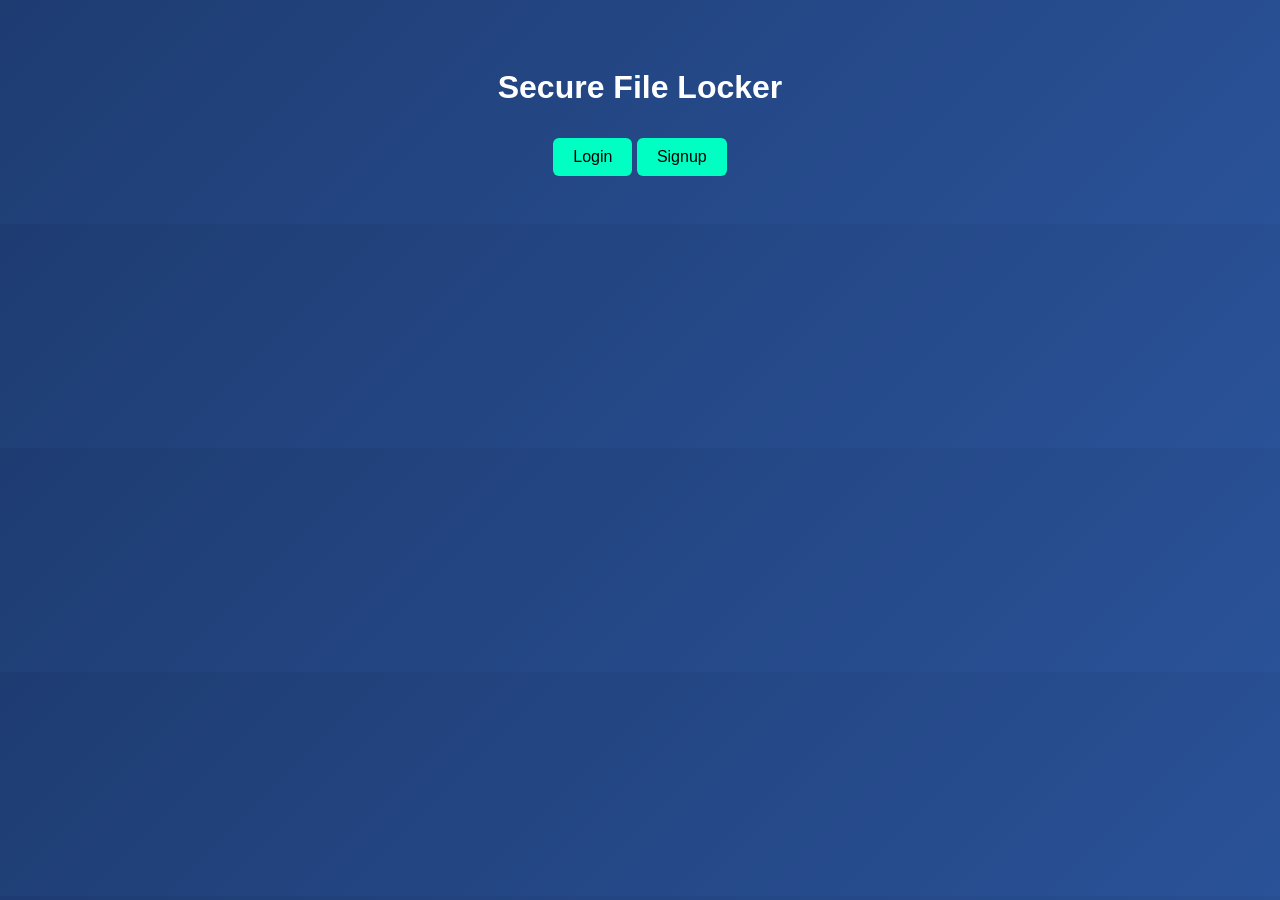
<file: templates/index.html>
<!DOCTYPE html>
<html>

<head>

<title>Secure File Locker</title>

<link rel="stylesheet" href="/static/style.css">

</head>

<body>

<h1>Secure File Locker</h1>

<a href="/login" class="btn">Login</a>

<a href="/signup" class="btn">Signup</a>

</body>

</html>
</file>
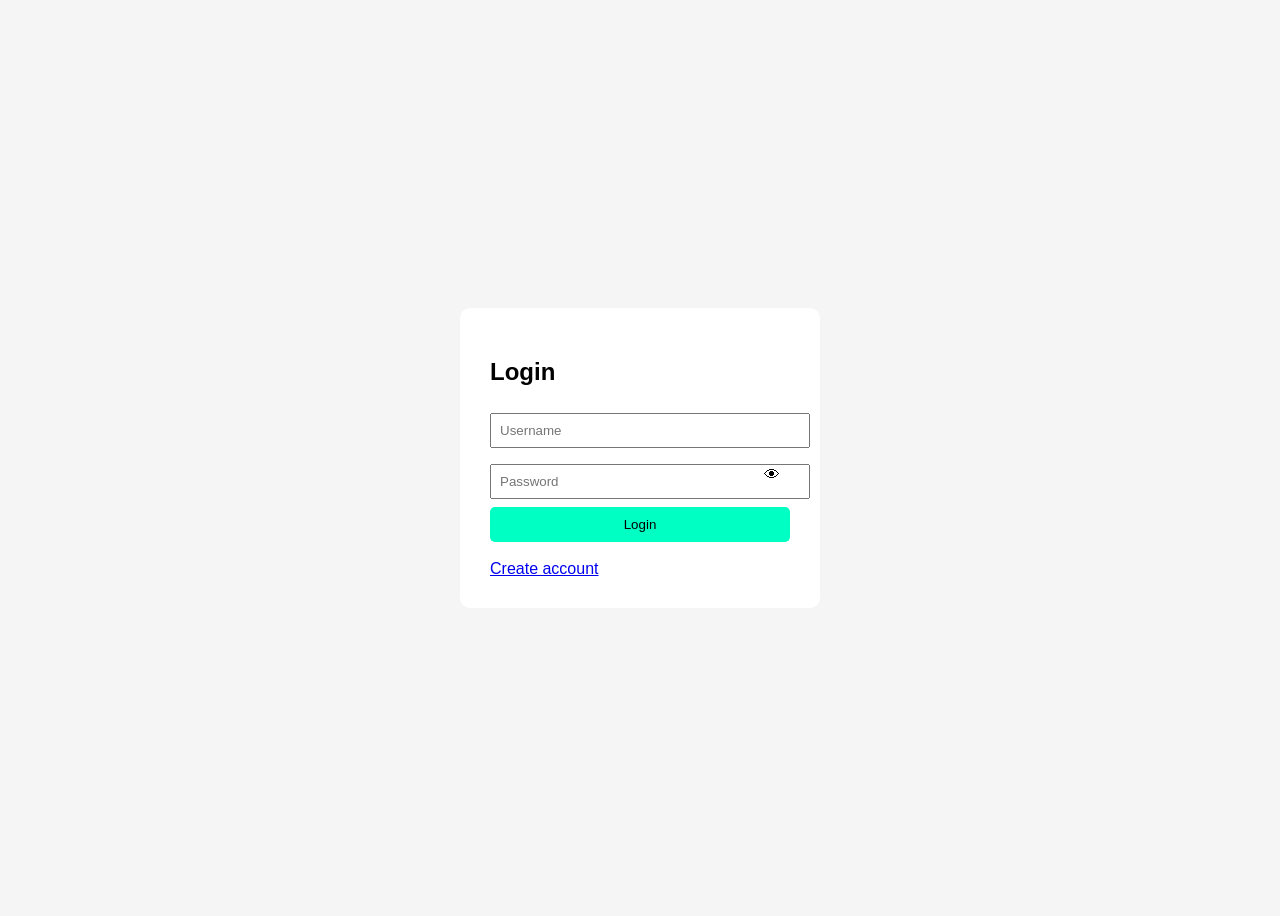
<file: templates/login.html>
<!DOCTYPE html>
<html>
<head>

<title>Login</title>

<style>

body{
font-family:Arial;
display:flex;
justify-content:center;
align-items:center;
height:100vh;
background:#f5f5f5;
}

.box{
background:white;
padding:30px;
border-radius:10px;
width:300px;
}

input{
width:100%;
padding:8px;
margin:8px 0;
}

button{
width:100%;
padding:10px;
background:#00ffc3;
border:none;
border-radius:5px;
cursor:pointer;
}

</style>

</head>

<body>

<div class="box">

<h2>Login</h2>

<form method="POST">

<input type="text" name="username" placeholder="Username" required>

<div style="position:relative">

<input type="password" name="password" id="password" placeholder="Password" required>

<span onclick="togglePassword()" 
style="position:absolute;right:10px;top:10px;cursor:pointer">👁</span>

</div>

<button type="submit">Login</button>

</form>

<br>

<a href="/signup">Create account</a>

</div>

<script>

function togglePassword(){

let p=document.getElementById("password")

if(p.type==="password"){
p.type="text"
}
else{
p.type="password"
}

}

</script>

</body>
</html>
</file>
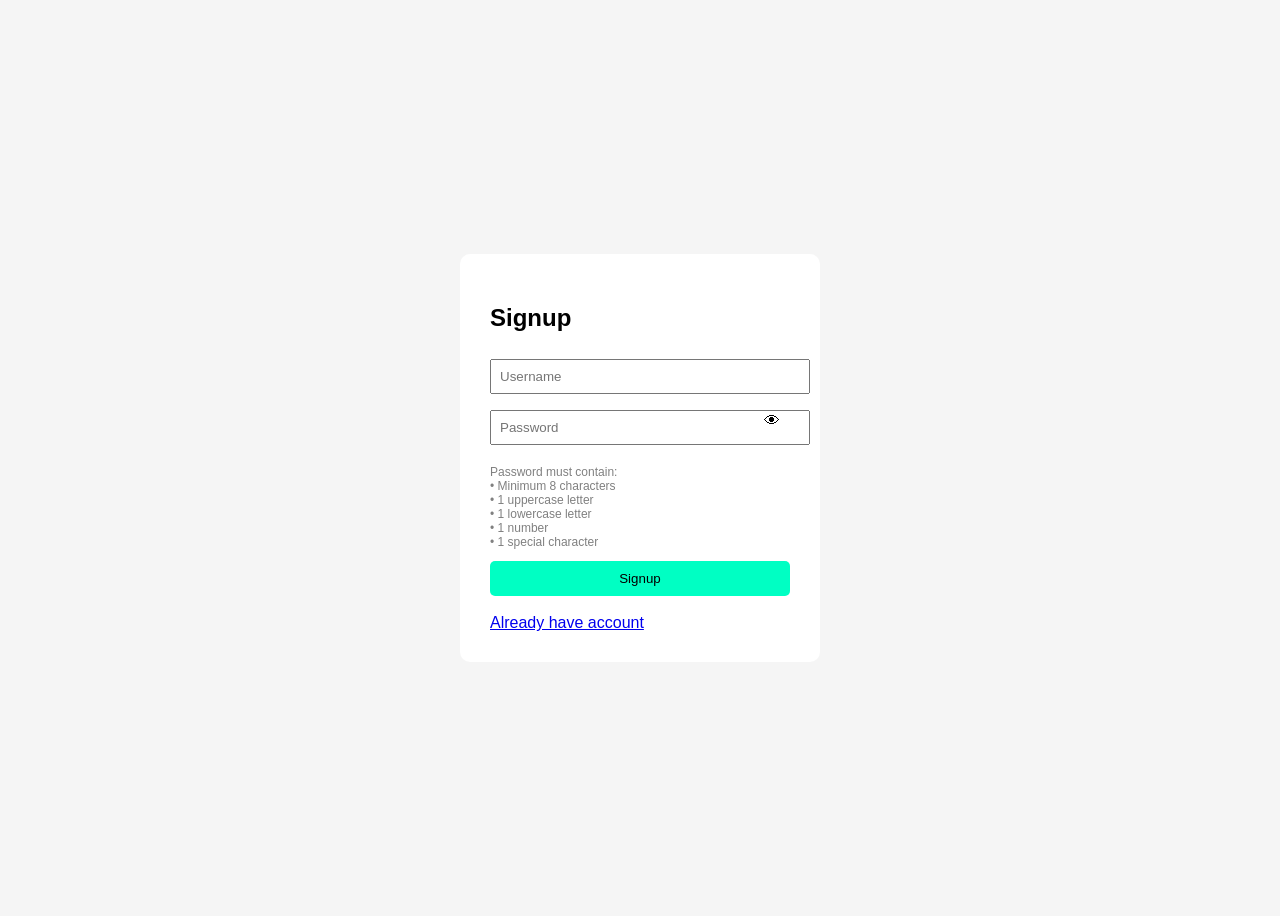
<file: templates/signup.html>
<!DOCTYPE html>
<html>
<head>

<title>Signup</title>

<style>

body{
font-family:Arial;
display:flex;
justify-content:center;
align-items:center;
height:100vh;
background:#f5f5f5;
}

.box{
background:white;
padding:30px;
border-radius:10px;
width:300px;
}

input{
width:100%;
padding:8px;
margin:8px 0;
}

button{
width:100%;
padding:10px;
background:#00ffc3;
border:none;
border-radius:5px;
cursor:pointer;
}

.rules{
font-size:12px;
color:gray;
}

</style>

</head>

<body>

<div class="box">

<h2>Signup</h2>

<form method="POST">

<input type="text" name="username" placeholder="Username" required>

<div style="position:relative">

<input type="password" name="password" id="password" placeholder="Password" required>

<span onclick="togglePassword()" 
style="position:absolute;right:10px;top:10px;cursor:pointer">👁</span>

</div>

<p class="rules">
Password must contain:
<br>• Minimum 8 characters
<br>• 1 uppercase letter
<br>• 1 lowercase letter
<br>• 1 number
<br>• 1 special character
</p>

<button type="submit">Signup</button>

</form>

<br>

<a href="/login">Already have account</a>

</div>

<script>

function togglePassword(){

let p=document.getElementById("password")

if(p.type==="password"){
p.type="text"
}
else{
p.type="password"
}

}

</script>

</body>
</html>
</file>
<file: static/style.css>
body{

font-family:Arial;

background:linear-gradient(135deg,#1e3c72,#2a5298);

color:white;

text-align:center;

padding:40px;

}

table{

width:80%;

margin:auto;

border-collapse:collapse;

}

th{

background:#00ffc3;

color:black;

padding:10px;

}

td{

padding:10px;

border-bottom:1px solid rgba(255,255,255,0.3);

}

button{

padding:8px 15px;

background:#00ffc3;

border:none;

border-radius:6px;

margin:5px;

cursor:pointer;

}

.btn{

background:#00ffc3;

padding:8px 15px;

border-radius:6px;

text-decoration:none;

color:black;

}

.logout{

position:absolute;

left:20px;

top:20px;

background:red;

color:white;

padding:8px 15px;

border-radius:6px;

text-decoration:none;

}

.card{

background:rgba(255,255,255,0.1);

padding:40px;

width:300px;

margin:auto;

margin-top:100px;

border-radius:10px;

}

input{

padding:10px;

margin:10px;

border:none;

border-radius:6px;

}

button{

padding:10px 20px;

background:#00ffc3;

border:none;

border-radius:6px;

cursor:pointer;

}

.btn{

padding:10px 20px;

background:#00ffc3;

color:black;

text-decoration:none;

border-radius:6px;

display:inline-block;

margin-top:10px;

}

.grid{
display:grid;
grid-template-columns:repeat(5,1fr);
gap:20px;
margin-top:20px;
}

.gridbox{
background:#f5f5f5;
border-radius:10px;
padding:10px;
height:180px;
display:flex;
flex-direction:column;
justify-content:space-between;
position:relative;
}

.gridcheck{
position:absolute;
top:8px;
left:8px;
}

.preview{
height:110px;
display:flex;
justify-content:center;
align-items:center;
overflow:hidden;
}

.previewimg{
max-width:100%;
max-height:100%;
border-radius:5px;
}

.fileicon{
font-size:40px;
}

.filename{
font-size:13px;
text-align:center;
word-break:break-all;
}

.actions{
display:none;
text-align:center;
margin-top:5px;
}

.actions a{
margin:5px;
font-size:12px;
text-decoration:none;
background:#00ffc3;
padding:4px 8px;
border-radius:4px;
color:black;
}
</file>
